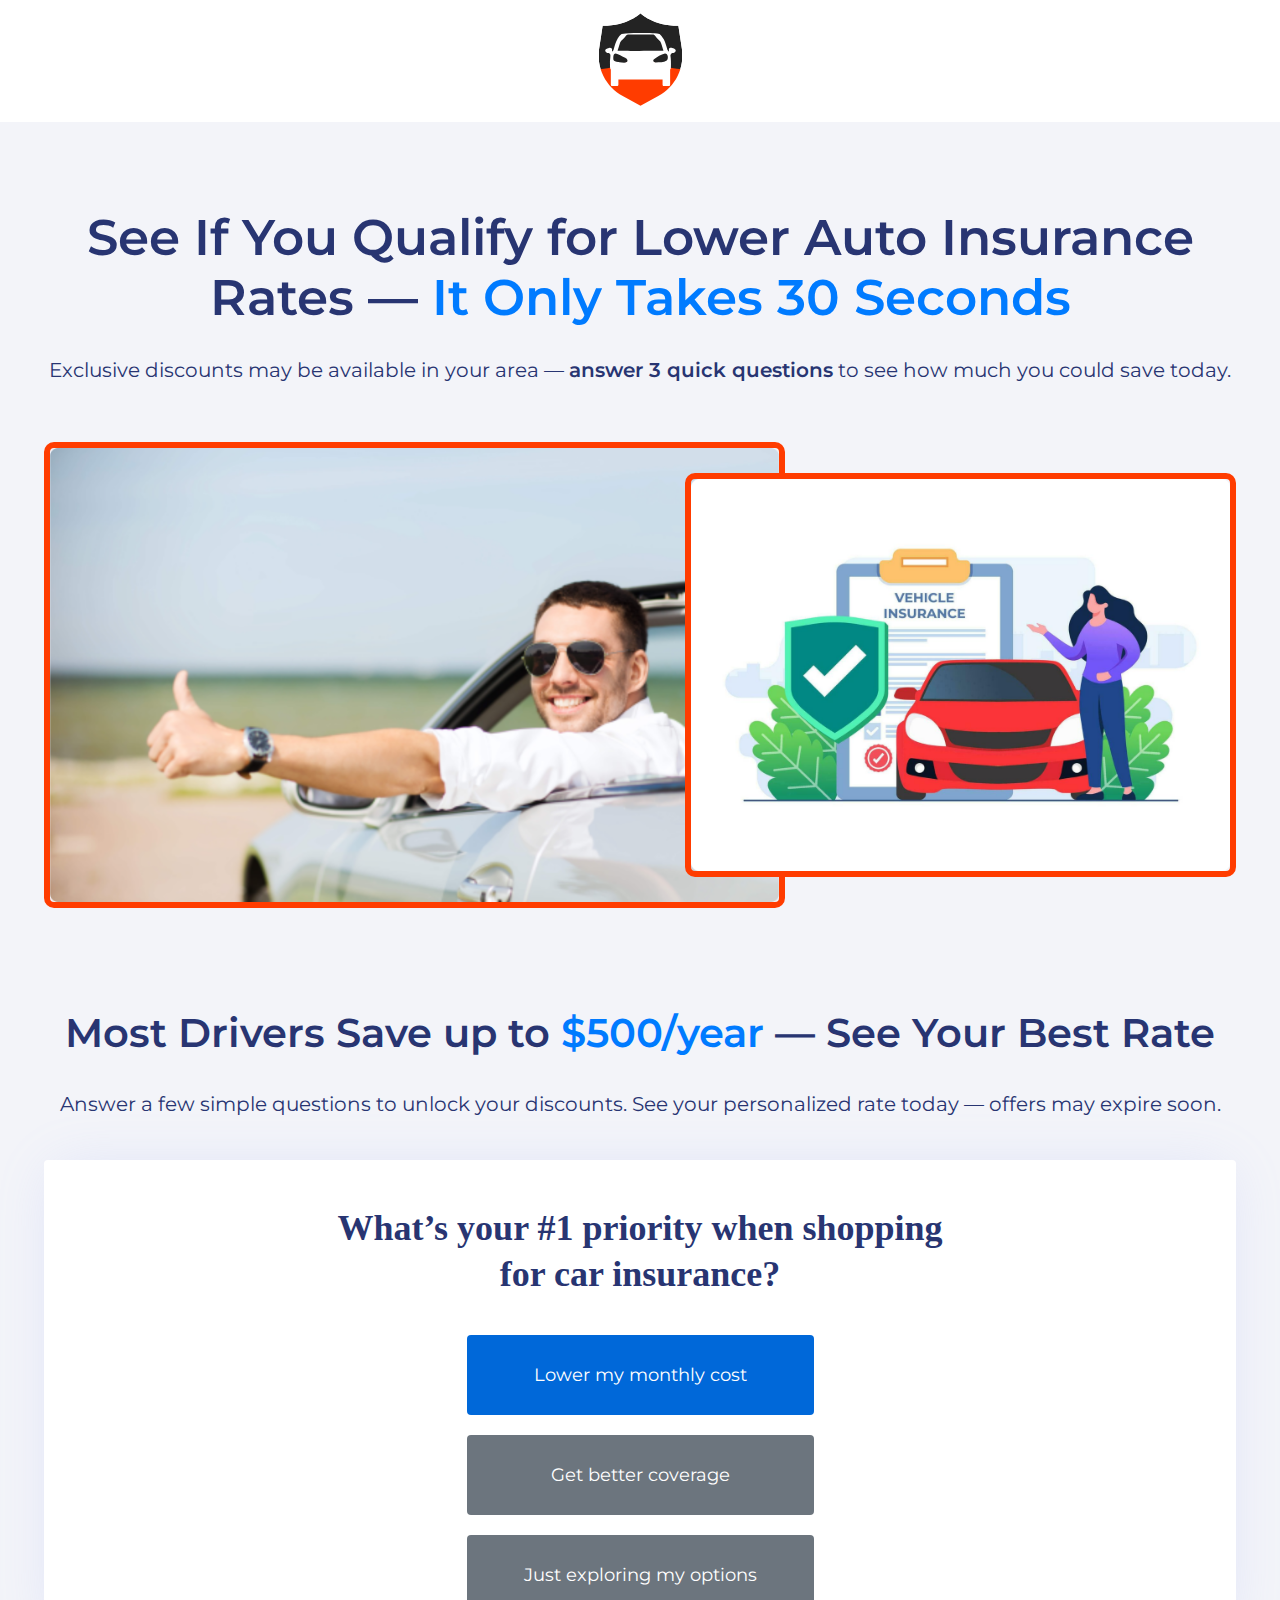
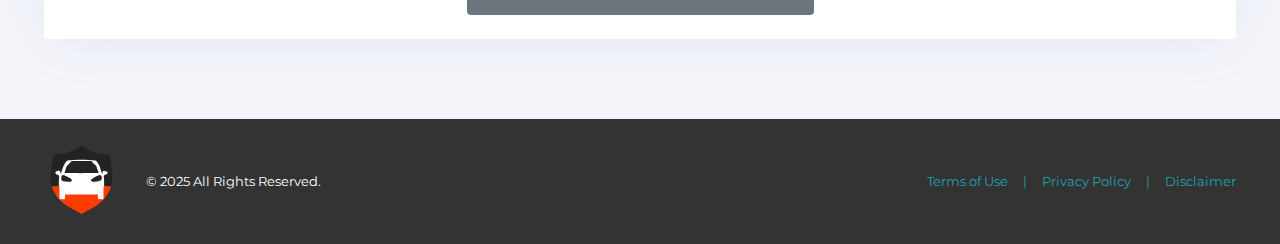
<file: index.html>
<!DOCTYPE html>
<html lang="en">
  <head>
    <meta charset="UTF-8" />
    <meta name="viewport" content="width=device-width, initial-scale=1.0" />
    <link
      rel="apple-touch-icon"
      sizes="180x180"
      href="./favicon/apple-touch-icon.png"
    />
    <link
      rel="icon"
      type="image/png"
      sizes="32x32"
      href="./favicon/favicon-32x32.png"
    />
    <link
      rel="icon"
      type="image/png"
      sizes="16x16"
      href="./favicon/favicon-16x16.png"
    />
    <link rel="manifest" href="./favicon/site.webmanifest" />
    <title>Champion</title>
    <link rel="stylesheet" href="./styles/style.css" />
  </head>
  <body>
    <nav>
      <a href="./index.html"><img src="./assets/logo.svg" alt="" /></a>
    </nav>

    <header class="container">
      <div class="title">
        <h2>
          See If You Qualify for Lower Auto Insurance Rates — <br />
          <span>It Only Takes 30 Seconds</span>
        </h2>
        <p>
          Exclusive discounts may be available in your area —
          <span>answer 3 quick questions</span> to see how much you could save
          today.
        </p>
      </div>
      <div class="header_images">
        <img class="header_img_1" src="./assets/header-img-1.png" alt="" />
        <img class="header_img_2" src="./assets/header-img-2.png" alt="" />
      </div>
    </header>

    <div class="quiz_wrapper container">
      <div class="title left_title">
        <h2>
          Most Drivers Save up to <br />
          <span>$500/year</span> — See Your <br />
          Best Rate
        </h2>
        <p>
          Answer a few simple questions to unlock your discounts. <br />
          See your personalized rate today — offers may expire soon.
        </p>
        <img class="arrow_img" src="./assets/arrow.svg" alt="" />
      </div>
      <div class="quiz_block">
        <div class="quiz_question active">
          <h4>What’s your #1 priority when shopping for car insurance?</h4>

          <div class="quiz_answers">
            <div class="loading_block">
              <img class="loading_anim" src="./assets/loading.svg" alt="" />
            </div>

            <button class="quiz_btn active_quiz_btn">
              Lower my monthly cost
            </button>
            <button class="quiz_btn">Get better coverage</button>
            <button class="quiz_btn">Just exploring my options</button>
          </div>
        </div>

        <div class="quiz_question">
          <h4>How important is it to lower your insurance bill this month?</h4>

          <div class="quiz_answers">
            <div class="loading_block">
              <img class="loading_anim" src="./assets/loading.svg" alt="" />
            </div>
            <button class="quiz_btn">Very important</button>
            <button class="quiz_btn">Somewhat important</button>
            <button class="quiz_btn">Not important</button>
          </div>
        </div>

        <div class="quiz_question">
          <h4>
            Would you like to check if you qualify for special discounts today?
          </h4>

          <div class="quiz_answers">
            <button class="quiz_btn">Yes</button>
            <button class="quiz_btn">Not sure</button>
          </div>
        </div>

        <div class="quiz_result_loading">
          <img class="loading_anim" src="./assets/loading.svg" alt="" />
          <p>
            <span>Almost done!</span> <br />
            Matching you with the best auto insurance rates in your area…
          </p>
        </div>
      </div>
    </div>

    <footer>
      <div class="footer_wrapper container">
        <div class="footer_left">
          <a href="./index.html">
            <img src="./assets/logo.svg" alt="" />
          </a>
          <p>© 2025 All Rights Reserved.</p>
        </div>
        <div class="footer_menu">
          <a href="./terms.html"><p>Terms of Use</p></a>
          <p>|</p>
          <a href="./privacy-policy.html"><p>Privacy Policy</p></a>
          <p>|</p>

          <a href="./disclaimer.html"><p>Disclaimer</p></a>
        </div>
      </div>
    </footer>
    <script src="./scripts/script.js"></script>
  </body>
</html>
</file>
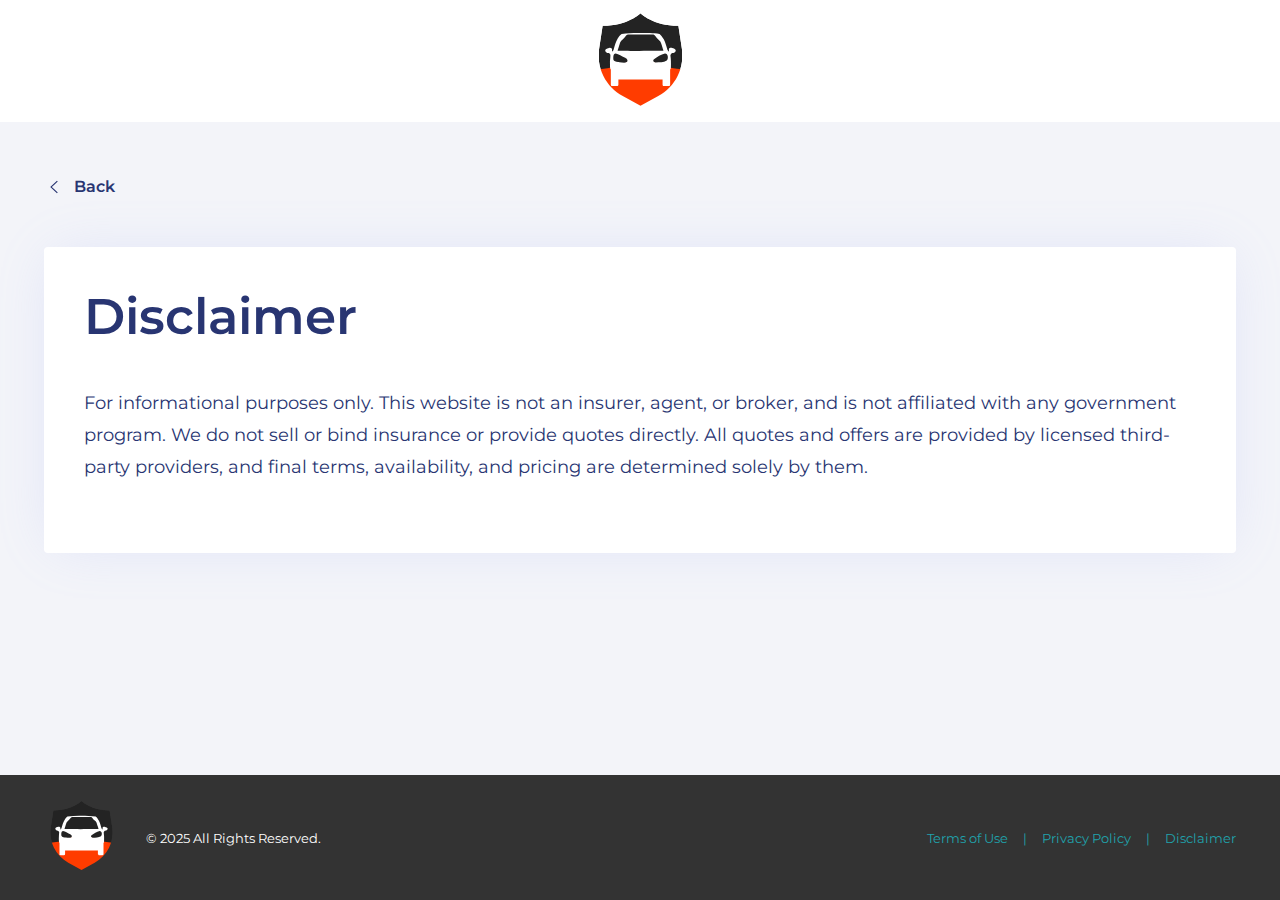
<file: disclaimer.html>
<!DOCTYPE html>
<html lang="en">
  <head>
    <meta charset="UTF-8" />
    <meta name="viewport" content="width=device-width, initial-scale=1.0" />
    <link
      rel="apple-touch-icon"
      sizes="180x180"
      href="./favicon/apple-touch-icon.png"
    />
    <link
      rel="icon"
      type="image/png"
      sizes="32x32"
      href="./favicon/favicon-32x32.png"
    />
    <link
      rel="icon"
      type="image/png"
      sizes="16x16"
      href="./favicon/favicon-16x16.png"
    />
    <link rel="manifest" href="./favicon/site.webmanifest" />
    <title>Disclaimer | Champion</title>
    <link rel="stylesheet" href="./styles/style.css" />
  </head>
  <body>
    <div class="page_wrapper">
      <div class="page_top">
        <nav>
          <a href="./index.html"><img src="./assets/logo.svg" alt="" /></a>
        </nav>

        <div class="text_pages container">
          <a href="./index.html" class="back_to_page">
            <img src="./assets/back.svg" alt="" />
            <p>Back</p>
          </a>

          <div class="text_content">
            <h3>Disclaimer</h3>
            <p>
              For informational purposes only. This website is not an insurer,
              agent, or broker, and is not affiliated with any government
              program. We do not sell or bind insurance or provide quotes
              directly. All quotes and offers are provided by licensed
              third-party providers, and final terms, availability, and pricing
              are determined solely by them.
            </p>
          </div>
        </div>
      </div>
      <footer>
        <div class="footer_wrapper container">
          <div class="footer_left">
            <a href="./index.html">
              <img src="./assets/logo.svg" alt="" />
            </a>
            <p>© 2025 All Rights Reserved.</p>
          </div>
          <div class="footer_menu">
            <a href="./terms.html"><p>Terms of Use</p></a>
            <p>|</p>
            <a href="./privacy-policy.html"><p>Privacy Policy</p></a>
            <p>|</p>

            <a href="./disclaimer.html"><p>Disclaimer</p></a>
          </div>
        </div>
      </footer>
    </div>
  </body>
</html>
</file>
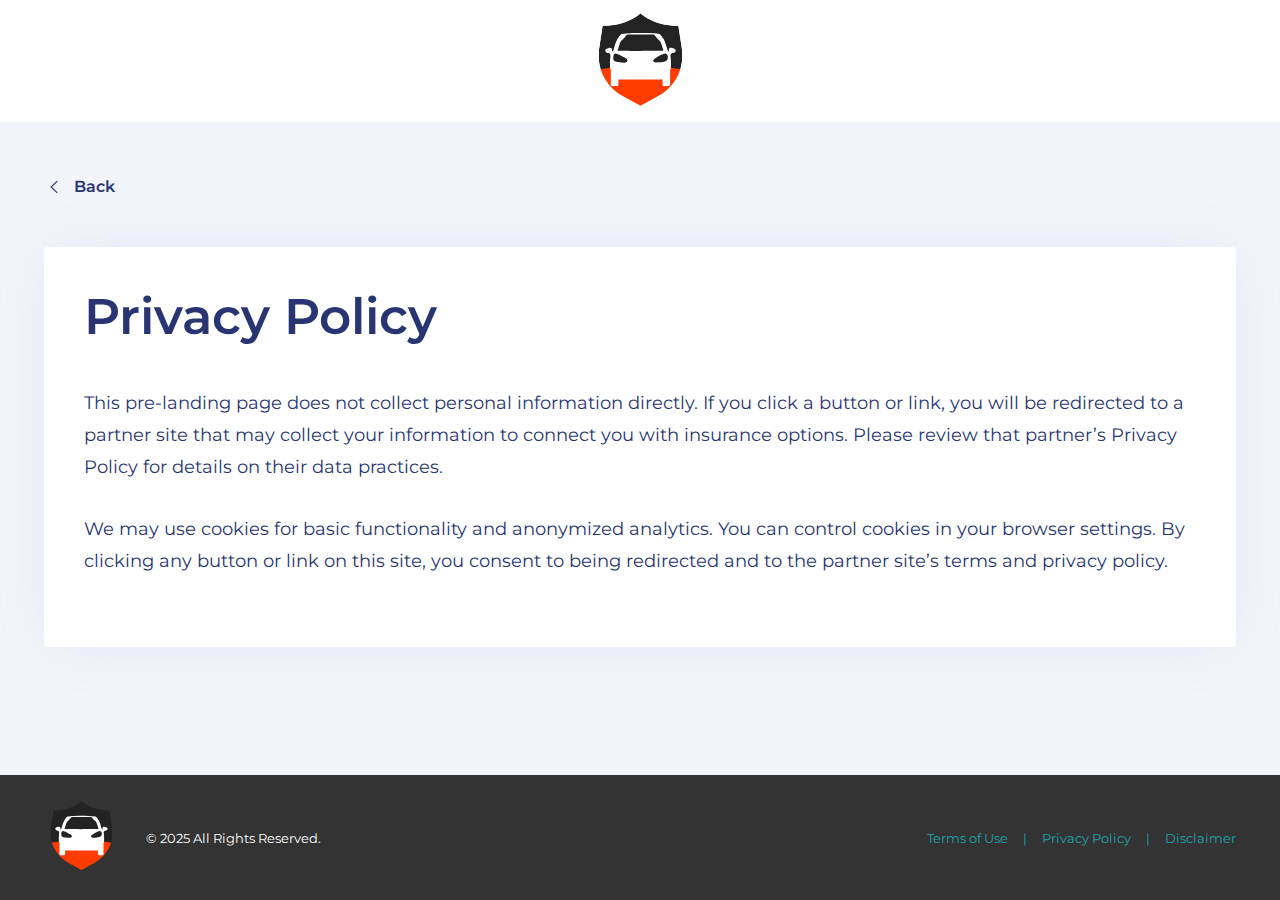
<file: privacy-policy.html>
<!DOCTYPE html>
<html lang="en">
  <head>
    <meta charset="UTF-8" />
    <meta name="viewport" content="width=device-width, initial-scale=1.0" />
    <link
      rel="apple-touch-icon"
      sizes="180x180"
      href="./favicon/apple-touch-icon.png"
    />
    <link
      rel="icon"
      type="image/png"
      sizes="32x32"
      href="./favicon/favicon-32x32.png"
    />
    <link
      rel="icon"
      type="image/png"
      sizes="16x16"
      href="./favicon/favicon-16x16.png"
    />
    <link rel="manifest" href="./favicon/site.webmanifest" />
    <title>Privacy Policy | Champion</title>
    <link rel="stylesheet" href="./styles/style.css" />
  </head>
  <body>
    <div class="page_wrapper">
      <div class="page_top">
        <nav>
          <a href="./index.html"><img src="./assets/logo.svg" alt="" /></a>
        </nav>

        <div class="text_pages container">
          <a href="./index.html" class="back_to_page">
            <img src="./assets/back.svg" alt="" />
            <p>Back</p>
          </a>

          <div class="text_content">
            <h3>Privacy Policy</h3>
            <p>
              This pre-landing page does not collect personal information
              directly. If you click a button or link, you will be redirected to
              a partner site that may collect your information to connect you
              with insurance options. Please review that partner’s Privacy
              Policy for details on their data practices.
            </p>
            <p>
              We may use cookies for basic functionality and anonymized
              analytics. You can control cookies in your browser settings. By
              clicking any button or link on this site, you consent to being
              redirected and to the partner site’s terms and privacy policy.
            </p>
          </div>
        </div>
      </div>
      <footer>
        <div class="footer_wrapper container">
          <div class="footer_left">
            <a href="./index.html">
              <img src="./assets/logo.svg" alt="" />
            </a>
            <p>© 2025 All Rights Reserved.</p>
          </div>
          <div class="footer_menu">
            <a href="./terms.html"><p>Terms of Use</p></a>
            <p>|</p>
            <a href="./privacy-policy.html"><p>Privacy Policy</p></a>
            <p>|</p>

            <a href="./disclaimer.html"><p>Disclaimer</p></a>
          </div>
        </div>
      </footer>
    </div>
  </body>
</html>
</file>
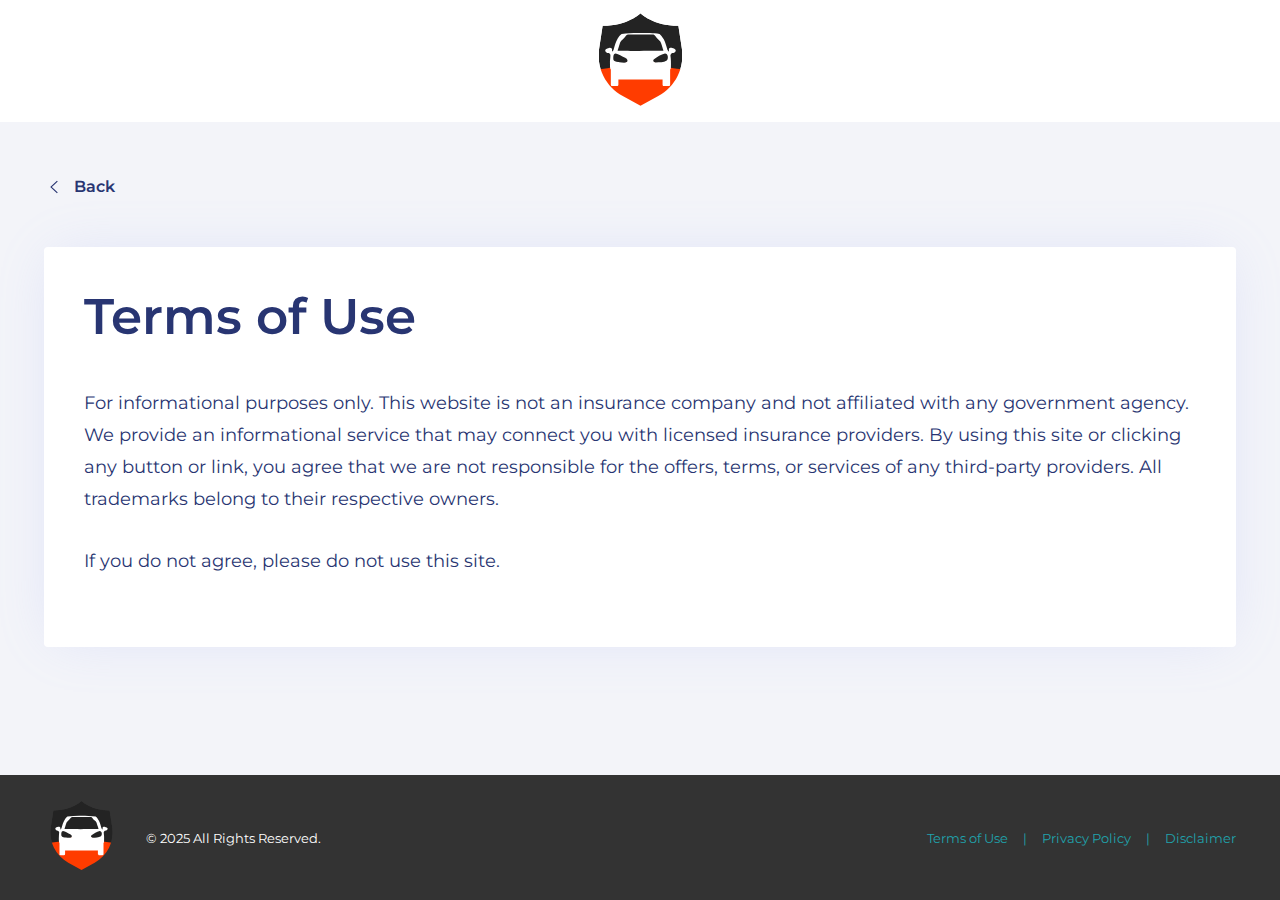
<file: terms.html>
<!DOCTYPE html>
<html lang="en">
  <head>
    <meta charset="UTF-8" />
    <meta name="viewport" content="width=device-width, initial-scale=1.0" />
    <link
      rel="apple-touch-icon"
      sizes="180x180"
      href="./favicon/apple-touch-icon.png"
    />
    <link
      rel="icon"
      type="image/png"
      sizes="32x32"
      href="./favicon/favicon-32x32.png"
    />
    <link
      rel="icon"
      type="image/png"
      sizes="16x16"
      href="./favicon/favicon-16x16.png"
    />
    <link rel="manifest" href="./favicon/site.webmanifest" />
    <title>Terms of Use | Champion</title>
    <link rel="stylesheet" href="./styles/style.css" />
  </head>
  <body>
    <div class="page_wrapper">
      <div class="page_top">
        <nav>
          <a href="./index.html"><img src="./assets/logo.svg" alt="" /></a>
        </nav>

        <div class="text_pages container">
          <a href="./index.html" class="back_to_page">
            <img src="./assets/back.svg" alt="" />
            <p>Back</p>
          </a>

          <div class="text_content">
            <h3>Terms of Use</h3>
            <p>
              For informational purposes only. This website is not an insurance
              company and not affiliated with any government agency. We provide
              an informational service that may connect you with licensed
              insurance providers. By using this site or clicking any button or
              link, you agree that we are not responsible for the offers, terms,
              or services of any third-party providers. All trademarks belong to
              their respective owners.
            </p>
            <p>If you do not agree, please do not use this site.</p>
          </div>
        </div>
      </div>
      <footer>
        <div class="footer_wrapper container">
          <div class="footer_left">
            <a href="./index.html">
              <img src="./assets/logo.svg" alt="" />
            </a>
            <p>© 2025 All Rights Reserved.</p>
          </div>
          <div class="footer_menu">
            <a href="./terms.html"><p>Terms of Use</p></a>
            <p>|</p>
            <a href="#"><p>Privacy Policy</p></a>
            <p>|</p>

            <a href="#"><p>Disclaimer</p></a>
          </div>
        </div>
      </footer>
    </div>
  </body>
</html>
</file>
<file: styles/style.css>
@import url("https://fonts.googleapis.com/css2?family=Montserrat:ital,wght@0,100..900;1,100..900&display=swap");

* {
  margin: 0;
  padding: 0;
  box-sizing: border-box;
}

a {
  text-decoration: none;
}

.container {
  max-width: 1440px;
  width: 100%;
  margin: 0 auto;
}

body {
  font-family: "Montserrat", sans-serif;
  background: rgba(243, 244, 249, 1);
}

nav {
  background: rgba(255, 255, 255, 1);
  height: 122px;
  display: flex;
  align-items: center;
  justify-content: center;
  width: 100%;
}

header {
  padding: 86px 0 100px;
}
.title h2 {
  color: rgba(40, 53, 114, 1);
  font-size: 50px;
  font-weight: 600;
  line-height: 60px;
  letter-spacing: 0%;
  text-align: center;
  margin-bottom: 30px;
}

.title h2 span {
  color: rgba(0, 123, 255, 1);
}

.title p {
  color: rgba(40, 53, 114, 1);

  font-family: Montserrat;
  font-size: 20px;
  font-weight: 400;
  letter-spacing: 0%;
  text-align: center;
}
.title p span {
  font-weight: 600;
}

.header_img {
  width: 100%;
  margin-top: 60px;
}
.quiz_wrapper {
  display: flex;
  align-items: center;
  justify-content: space-between;
}
.left_title h2,
.left_title p {
  text-align: left;
}
.left_title h2 {
  font-size: 40px;
  font-weight: 600;
  line-height: 50px;
  letter-spacing: 0%;
}
.left_title p {
  font-size: 20px;
  font-weight: 400;
  line-height: 32px;
  letter-spacing: 0%;
  text-align: left;
}
.left_title {
  position: relative;
}
.arrow_img {
  position: absolute;
  top: 21px;
  right: -80px;
}

.quiz_block {
  border-radius: 4px;
  width: 708px;
  height: 479px;
  padding: 45px 50px 0;
  box-shadow: 0px 0px 54px -10px rgba(146, 162, 246, 0.2);
  background: rgba(255, 255, 255, 1);
}

.quiz_question h4 {
  color: rgba(40, 53, 114, 1);

  font-family: Georgia;
  font-size: 36px;
  font-weight: 600;
  line-height: 46px;
  letter-spacing: 0%;
  text-align: center;
  margin-bottom: 38px;
}
.quiz_answers {
  display: flex;
  flex-direction: column;
  align-items: center;
  gap: 20px;
  position: relative;
}

.quiz_btn {
  cursor: pointer;
  width: 347px;
  height: 80px;
  border-radius: 4px;
  color: rgba(255, 255, 255, 1);

  font-family: Montserrat;
  font-size: 18px;
  font-weight: 400;
  line-height: 42px;
  letter-spacing: 0%;
  text-align: center;
  background: rgba(108, 117, 126, 1);
  border: none;
  transition: all 0.4s ease;
}

.quiz_btn:hover {
  background: rgba(0, 104, 217, 1);
  transition: all 0.4s ease;
}
.active_quiz_btn {
  background: rgba(0, 104, 217, 1);
}
footer {
  background: rgba(51, 51, 51, 1);
  padding: 23px 0;
  margin-top: 80px;
  width: 100%;
}
.footer_wrapper {
  display: flex;
  align-items: center;
  justify-content: space-between;
}

.footer_left {
  display: flex;
  align-items: center;
  gap: 27px;
}
.footer_left img {
  width: 75px;
  height: 75px;
}
.footer_left p {
  color: rgba(255, 255, 255, 1);

  font-family: Montserrat;
  font-size: 13px;
  font-weight: 400;
  line-height: 26px;
  letter-spacing: 0%;
  text-align: left;
}

.footer_menu {
  display: flex;
  align-items: center;
  gap: 15px;
}
.footer_menu p {
  color: rgba(32, 162, 172, 1);

  font-family: Montserrat;
  font-size: 13px;
  font-weight: 400;
  line-height: 26px;
  letter-spacing: 0%;
  text-align: right;
}
.footer_menu p:hover {
  text-decoration: underline;
}

.quiz_result_loading {
  display: flex;
  flex-direction: column;
  align-items: center;
  justify-content: center;
  height: 100%;
}
.quiz_result_loading p {
  color: rgba(40, 53, 114, 1);
  font-family: Georgia;
  font-size: 36px;
  font-weight: 600;
  line-height: 46px;
  letter-spacing: 0%;
  text-align: center;
  margin-top: 30px;
}

.quiz_result_loading p span {
  color: rgba(0, 123, 255, 1);
}

.quiz_question,
.quiz_result_loading {
  display: none;
}

.quiz_question.active {
  display: block;
  animation: fadeIn 0.5s ease;
}

.quiz_result_loading.active {
  display: flex;
}

.loading_anim {
  animation: spin 1s linear infinite;
}

.loading_block {
  position: absolute;
  width: 100%;
  height: 100%;
  display: none;
  align-items: center;
  justify-content: center;
  background: #ffffff1f;
}

@keyframes spin {
  100% {
    transform: rotate(360deg);
  }
}

@keyframes fadeIn {
  from {
    opacity: 0;
    transform: translateY(10px);
  }
  to {
    opacity: 1;
    transform: translateY(0);
  }
}

.page_wrapper {
  min-height: 100vh;
  display: flex;
  flex-direction: column;
  align-items: center;
  justify-content: space-between;
}
.page_top {
  width: 100%;
}
.text_pages {
  margin-top: 50px;
}
.back_to_page {
  display: flex;
  align-items: center;
  gap: 10px;
}
.back_to_page p {
  color: rgba(40, 53, 114, 1);

  font-family: Montserrat;
  font-size: 16px;
  font-weight: 600;
  line-height: 30px;
  letter-spacing: 0%;
  text-align: left;
}

.back_to_page:hover p {
  text-decoration: underline;
}
.text_content {
  margin-top: 45px;
  border-radius: 4px;
  padding: 40px;
  box-shadow: 0px 0px 54px -10px rgba(146, 162, 246, 0.2);
  background: rgba(255, 255, 255, 1);
}

.text_content h3 {
  color: rgba(40, 53, 114, 1);
  margin-bottom: 40px;
  font-family: Montserrat;
  font-size: 50px;
  font-weight: 600;
  line-height: 60px;
  letter-spacing: 0%;
  text-align: left;
}

.text_content p {
  color: rgba(40, 53, 114, 1);
  margin-bottom: 30px;
  font-family: Montserrat;
  font-size: 18px;
  font-weight: 400;
  line-height: 32px;
  letter-spacing: 0%;
  text-align: left;
}
.header_img_mob {
  display: none;
}

.header_images {
  display: flex;
  flex-wrap: wrap;
  align-items: center;
  margin-top: 60px;
}

.header_images img {
  width: 100%;
  height: auto;
  border: 6px solid rgba(255, 60, 0, 1);
  border-radius: 10px;
}

.header_img_1 {
  flex: 58%; 
  min-width: 280px;
}

.header_img_2 {
  flex: 42%; 
  min-width: 200px;
  margin-left: -100px; 
}

@media only screen and (max-width: 1460px) {
  .container {
    padding-left: 44px;
    padding-right: 44px;
  }
}

@media only screen and (max-width: 1300px) {
  br {
    display: none;
  }
  .arrow_img {
    display: none;
  }
  .quiz_wrapper {
    flex-direction: column;
    gap: 40px;
  }
  .quiz_block {
    width: 100%;
  }
  .quiz_question,
  .quiz_result_loading {
    max-width: 610px;
    margin: 0 auto;
  }
  .left_title h2,
  .left_title p {
    text-align: center;
  }
}

@media only screen and (max-width: 500px) {
  .header_images {
    flex-direction: column;
    margin-top: 30px;
  }
  .header_images img {
    border: 4px solid rgba(255, 60, 0, 1);
  }
  .header_img_1 {
    width: 100%;
  }
  .header_img_2 {
    width: 222px !important;
    margin: 0;
    margin-top: -58px;
  }

  nav {
    height: 63px;
  }
  nav img {
    width: 43px;
  }
  .container {
    padding-left: 12px;
    padding-right: 12px;
  }
  header {
    padding-top: 30px;
    padding-bottom: 60px;
  }
  .title h2 {
    font-size: 24px;

    line-height: 34px;
    letter-spacing: 0%;
    text-align: center;
    margin-bottom: 10px;
  }
  .title p {
    font-size: 14px;
    line-height: 24px;
    letter-spacing: 0%;
    text-align: center;
  }
  .header_img {
    margin-top: 30px;
  }
  .header_img_desc {
    display: none;
  }
  .header_img_mob {
    display: block;
  }
  .left_title h2 {
    font-size: 20px;
    line-height: 30px;
  }
  .quiz_wrapper {
    gap: 20px;
  }
  .quiz_block {
    padding: 30px 25px;
    height: auto;
  }
  .quiz_question h4 {
    font-size: 20px;
    line-height: 28px;
    margin-bottom: 20px;
  }
  .quiz_answers {
    gap: 15px;
  }
  .quiz_btn {
    width: 100%;
    height: 60px;
    font-size: 16px;
    font-weight: 400;
    line-height: 42px;
    letter-spacing: 0%;
  }
  footer {
    padding-top: 60px;
    padding: 30px 0;
  }
  footer p {
    line-height: 100% !important;
  }
  .footer_wrapper,
  .footer_left {
    flex-direction: column;
    gap: 20px;
  }
  .footer_left img {
    width: 55px;
    height: 55px;
  }
  .quiz_result_loading p {
    font-size: 20px;
    font-weight: 600;
    line-height: 28px;
    letter-spacing: 0%;
    margin-top: 20px;
  }
  .text_pages {
    margin-top: 22px;
  }
  .text_content {
    margin-top: 20px;
    padding: 20px 12px;
  }
  .text_content h3 {
    font-size: 24px;
    font-weight: 600;
    line-height: 100%;
    letter-spacing: 0%;
    margin-bottom: 20px;
  }
  .text_content p {
    font-size: 14px;
    font-weight: 400;
    line-height: 24px;
    letter-spacing: 0%;
    margin-bottom: 20px;
  }
  header br,
  .quiz_result_loading br {
    display: block;
  }
}
</file>
